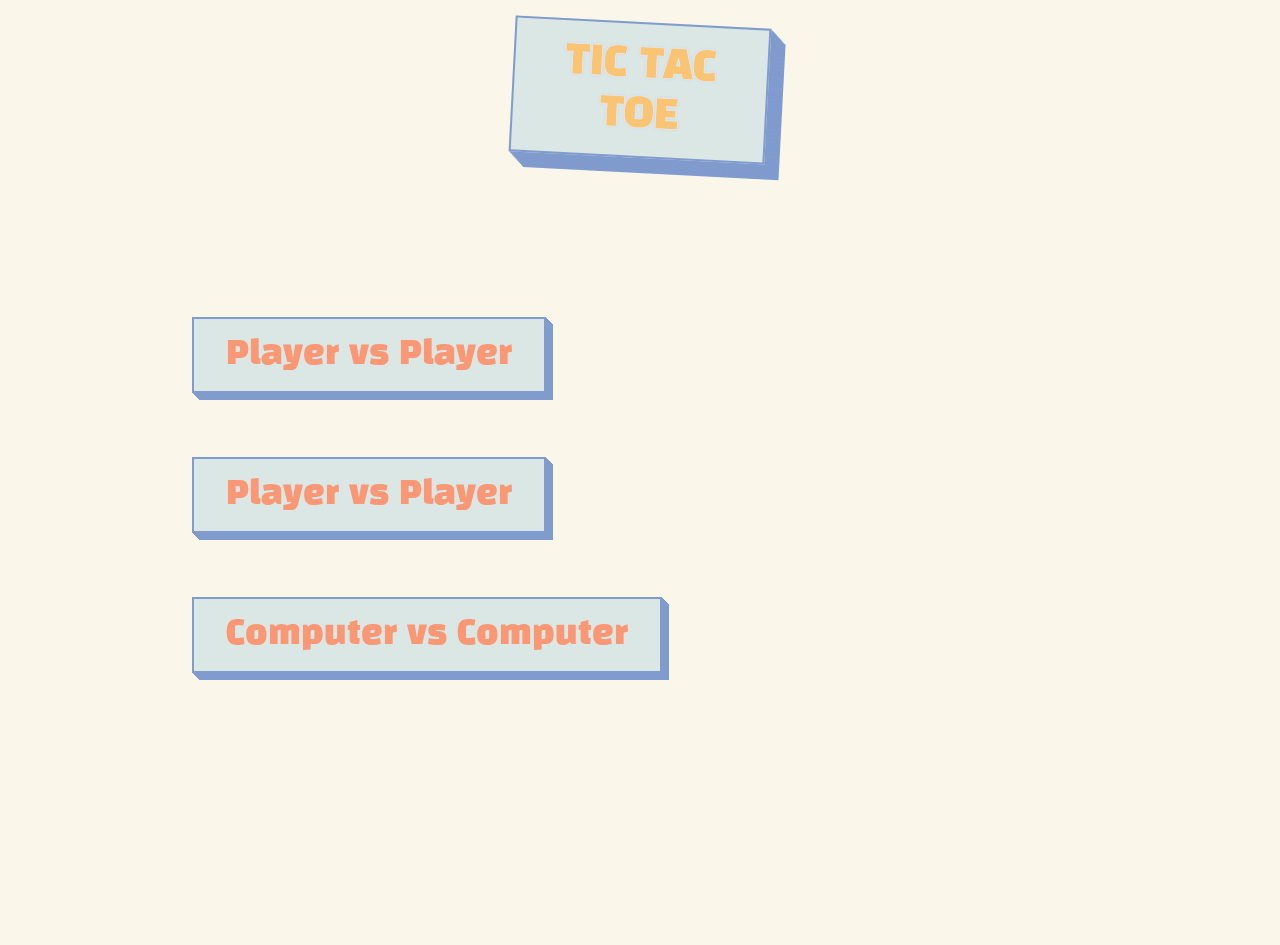
<file: index.html>
<!DOCTYPE html>
<html lang="en">
  <head>
    <meta charset="UTF-8" />
    <meta name="viewport" content="width=device-width, initial-scale=1.0" />
    <title>Document</title>
    <link rel="stylesheet" href="./css/index.css" />
    <script type="module" defer src="./js/index.js"></script>
  </head>
  <body>
    <header>
      <nav id="nav">
        <ul>
          <li>TIC TAC TOE</li>
        </ul>
      </nav>
    </header>
    <main>
      <div class="jeux">
        <a href="./jeux.html">Player vs Player</a>
      </div>
      <div class="jeux">
        <a href="./jeuxJcC.html">Player vs Player</a>
      </div>
      <div class="jeux">Computer vs Computer</div>
    </main>
  </body>
</html>
</file>
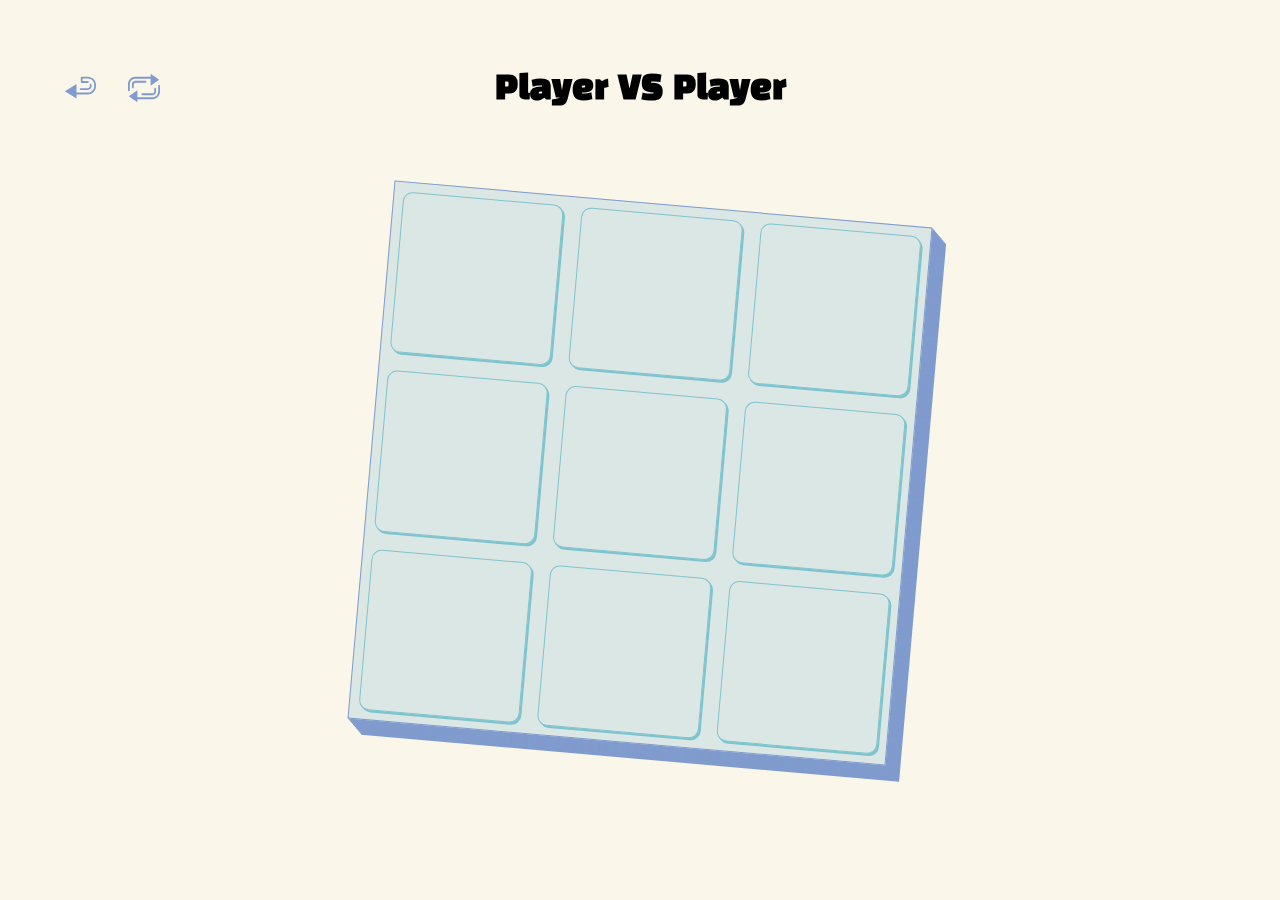
<file: jeux.html>
<!DOCTYPE html>
<html lang="en">
  <head>
    <meta charset="UTF-8" />
    <meta name="viewport" content="width=device-width, initial-scale=1.0" />
    <title>Document</title>
    <link rel="stylesheet" href="./css/jeux.css" />
    <script type="module" defer src="./js/jeux.js"></script>
  </head>
  <body>
    <header>
      <nav>
        <ul>
          <li>
            <a href="./index.html" class="buttonGames">
              <svg
                height="24"
                width="24"
                viewBox="0 0 512 512"
                xmlns="http://www.w3.org/2000/svg"
              >
                <g>
                  <path
                    d="M382.795,358.347h-263.03c-7.958,0-14.411-6.452-14.411-14.411s6.453-14.411,14.411-14.411h263.029
                    c55.352,0,100.384-45.032,100.384-100.384v-25.501c0-55.352-45.032-100.384-100.384-100.384h-84.939v42.04h84.939
                    c7.958,0,14.411,6.452,14.411,14.411s-6.453,14.411-14.411,14.411h-99.349c-7.958,0-14.411-6.452-14.411-14.411V88.846
                    c0-7.959,6.453-14.411,14.411-14.411h99.349c71.243,0,129.205,57.961,129.205,129.205v25.501
                    C512,300.386,454.038,358.347,382.795,358.347z"
                  />
                  <path
                    d="M382.795,287.487H265.631c-7.958,0-14.411-6.452-14.411-14.411c0-7.959,6.453-14.411,14.411-14.411
                    h117.164c15.728,0,29.523-13.797,29.523-29.523v-25.501c0-7.959,6.453-14.411,14.411-14.411s14.411,6.452,14.411,14.411v25.501
                    C441.139,260.768,414.42,287.487,382.795,287.487z"
                  />
                </g>
                <polygon
                  points="200.171,423.152 14.411,307.407 200.171,191.663"
                />
              </svg>
            </a>
          </li>
          <li>
            <a href="./jeuxJcC.html" class="buttonGames">
              <svg
                height="24"
                width="24"
                viewBox="0 0 512 512"
                xmlns="http://www.w3.org/2000/svg"
              >
                <g>
                  <path
                    d="M14.519,304.842C6.502,304.842,0,298.34,0,290.323v-95.425C0,130.248,52.598,77.65,117.248,77.65
                    h309.611c8.017,0,14.519,6.502,14.519,14.519s-6.502,14.519-14.519,14.519H117.248c-48.639,0-88.21,39.572-88.21,88.21v95.425
                    C29.038,298.342,22.536,304.842,14.519,304.842z"
                  />
                  <path
                    d="M77.932,261.282c-8.017,0-14.519-6.502-14.519-14.519V194.9c0-29.182,24.653-53.835,53.835-53.835
                    h164.556c8.017,0,14.519,6.502,14.519,14.519s-6.502,14.519-14.519,14.519H117.248c-13.211,0-24.797,11.586-24.797,24.797v51.863
                    C92.451,254.78,85.95,261.282,77.932,261.282z"
                  />
                </g>
                <polygon
                  points="361.627,29.659 497.481,124.86 361.627,220.063"
                />
                <g>
                  <path
                    d="M394.752,434.352H85.141c-8.017,0-14.519-6.502-14.519-14.519c0-8.017,6.502-14.519,14.519-14.519
                    h309.611c48.639,0,88.21-39.572,88.21-88.21v-95.425c0-8.017,6.502-14.519,14.519-14.519S512,213.661,512,221.679v95.425
                    C512,381.754,459.402,434.352,394.752,434.352z"
                  />
                  <path
                    d="M394.752,370.938H230.196c-8.017,0-14.519-6.502-14.519-14.519c0-8.017,6.502-14.519,14.519-14.519
                    h164.556c13.211,0,24.797-11.586,24.797-24.797V265.24c0-8.017,6.502-14.519,14.519-14.519c8.017,0,14.519,6.502,14.519,14.519
                    v51.863C448.587,346.284,423.932,370.938,394.752,370.938z"
                  />
                </g>
                <polygon
                  points="150.372,482.344 14.519,387.142 150.372,291.94"
                />
              </svg>
            </a>
          </li>
        </ul>
      </nav>
      <h1>Player VS Player</h1>
    </header>
    <main>
      <h1></h1>
      <div id="box">
        <div class="tile" data-x="0" data-y="0"></div>
        <div class="tile" data-x="0" data-y="1"></div>
        <div class="tile" data-x="0" data-y="2"></div>
        <div class="tile" data-x="1" data-y="0"></div>
        <div class="tile" data-x="1" data-y="1"></div>
        <div class="tile" data-x="1" data-y="2"></div>
        <div class="tile" data-x="2" data-y="0"></div>
        <div class="tile" data-x="2" data-y="1"></div>
        <div class="tile" data-x="2" data-y="2"></div>
      </div>
    </main>
  </body>
</html>
</file>
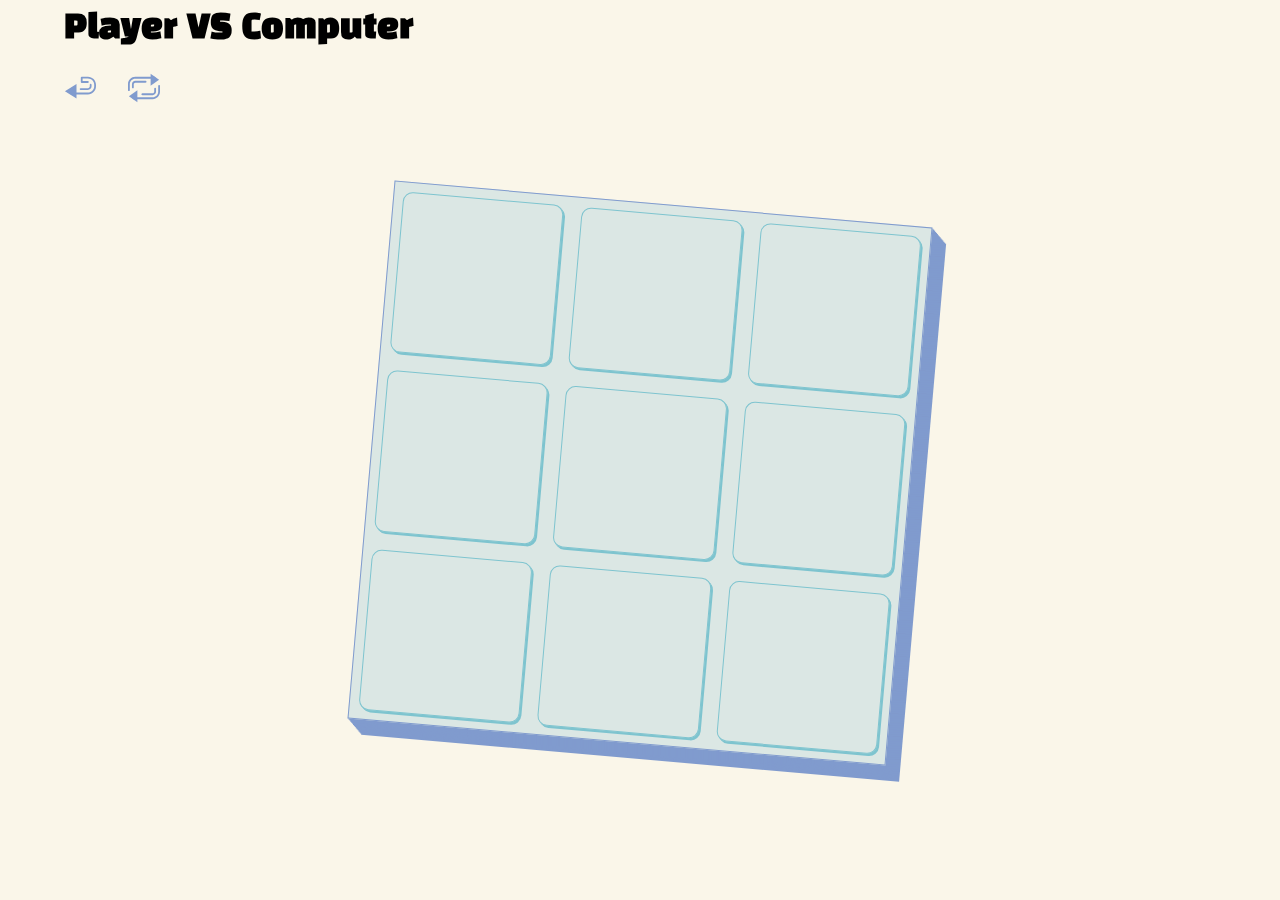
<file: jeuxJcC.html>
<!DOCTYPE html>
<html lang="en">
  <head>
    <meta charset="UTF-8" />
    <meta name="viewport" content="width=device-width, initial-scale=1.0" />
    <title>Document</title>
    <link rel="stylesheet" href="./css/jeux.css" />
    <script type="module" defer src="./js/JcC.js"></script>
  </head>
  <body>
    <header>
      <nav>
        <ul>
          <li>
            <a href="./index.html" class="buttonGames">
              <svg height="24" width="24" viewBox="0 0 512 512" xmlns="http://www.w3.org/2000/svg">
                <g>
                  <path d="M382.795,358.347h-263.03c-7.958,0-14.411-6.452-14.411-14.411s6.453-14.411,14.411-14.411h263.029
                    c55.352,0,100.384-45.032,100.384-100.384v-25.501c0-55.352-45.032-100.384-100.384-100.384h-84.939v42.04h84.939
                    c7.958,0,14.411,6.452,14.411,14.411s-6.453,14.411-14.411,14.411h-99.349c-7.958,0-14.411-6.452-14.411-14.411V88.846
                    c0-7.959,6.453-14.411,14.411-14.411h99.349c71.243,0,129.205,57.961,129.205,129.205v25.501
                    C512,300.386,454.038,358.347,382.795,358.347z"/>
                  <path d="M382.795,287.487H265.631c-7.958,0-14.411-6.452-14.411-14.411c0-7.959,6.453-14.411,14.411-14.411
                    h117.164c15.728,0,29.523-13.797,29.523-29.523v-25.501c0-7.959,6.453-14.411,14.411-14.411s14.411,6.452,14.411,14.411v25.501
                    C441.139,260.768,414.42,287.487,382.795,287.487z"/>
                </g>
                <polygon points="200.171,423.152 14.411,307.407 200.171,191.663"/>
              </svg>
            </a>
          </li>
          <li>
            <a href="./jeuxJcC.html" class="buttonGames">
              <svg height="24" width="24" viewBox="0 0 512 512" xmlns="http://www.w3.org/2000/svg">
                <g>
                  <path d="M14.519,304.842C6.502,304.842,0,298.34,0,290.323v-95.425C0,130.248,52.598,77.65,117.248,77.65
                    h309.611c8.017,0,14.519,6.502,14.519,14.519s-6.502,14.519-14.519,14.519H117.248c-48.639,0-88.21,39.572-88.21,88.21v95.425
                    C29.038,298.342,22.536,304.842,14.519,304.842z"/>
                  <path d="M77.932,261.282c-8.017,0-14.519-6.502-14.519-14.519V194.9c0-29.182,24.653-53.835,53.835-53.835
                    h164.556c8.017,0,14.519,6.502,14.519,14.519s-6.502,14.519-14.519,14.519H117.248c-13.211,0-24.797,11.586-24.797,24.797v51.863
                    C92.451,254.78,85.95,261.282,77.932,261.282z"/>
                </g>
                <polygon points="361.627,29.659 497.481,124.86 361.627,220.063"/>
                <g>
                  <path d="M394.752,434.352H85.141c-8.017,0-14.519-6.502-14.519-14.519c0-8.017,6.502-14.519,14.519-14.519
                    h309.611c48.639,0,88.21-39.572,88.21-88.21v-95.425c0-8.017,6.502-14.519,14.519-14.519S512,213.661,512,221.679v95.425
                    C512,381.754,459.402,434.352,394.752,434.352z"/>
                  <path d="M394.752,370.938H230.196c-8.017,0-14.519-6.502-14.519-14.519c0-8.017,6.502-14.519,14.519-14.519
                    h164.556c13.211,0,24.797-11.586,24.797-24.797V265.24c0-8.017,6.502-14.519,14.519-14.519c8.017,0,14.519,6.502,14.519,14.519
                    v51.863C448.587,346.284,423.932,370.938,394.752,370.938z"/>
                </g>
                <polygon points="150.372,482.344 14.519,387.142 150.372,291.94"/>
              </svg>
            </a>
          </li>
        </ul>
      </nav>
      <h1 class="logo">Player VS Computer</h1>
    </header>
    <main>
      <h1></h1>
      <div id="box">
        <div class="tile" data-x="0" data-y="0"></div>
        <div class="tile" data-x="0" data-y="1"></div>
        <div class="tile" data-x="0" data-y="2"></div>
        <div class="tile" data-x="1" data-y="0"></div>
        <div class="tile" data-x="1" data-y="1"></div>
        <div class="tile" data-x="1" data-y="2"></div>
        <div class="tile" data-x="2" data-y="0"></div>
        <div class="tile" data-x="2" data-y="1"></div>
        <div class="tile" data-x="2" data-y="2"></div>
      </div>
    </main>
  </body>
</html>
</file>
<file: css/index.css>
@import "./charte.css";

header {
  display: flex;
  height: 20vh;
  width: 100%;
  position: fixed;
  justify-content: center;
  align-items: center;
  text-align: center;
}
header nav {
  position: relative;
  width: 20%;
  padding: 1rem 2rem;
  font-family: var(--font-main);
  font-size: 2.5rem;
  text-shadow: 0 0 1px white, 0 0 2px white, 0 0 3px var(--color-logo);
  background-color: var(--color-box);
  border: 2px solid var(--color-underline);
  box-shadow: var(--main-boxShadow);
  transform: rotate(3deg);
}
header nav ul li {
  color: var(--color-o);
}

body {
  display: flex;
  justify-content: center;
}
main {
  font-family: var(--font-main);
  position: absolute;
  display: flex;
  justify-content: center;
  flex-direction: column;
  align-items: flex-start;
  text-align: left;
  top: 5%;
  gap: 4rem;
  width: 70%;
  height: 100vh;
  font-size: 2rem;
}
main div {
  padding: 1rem 2rem;
}

.jeux {
  border: 2px solid var(--color-underline);
  background-color: var(--color-box);
  box-shadow: var(--jeux1-boxShadow);
  color: var(--color-x);
}
</file>
<file: css/jeux.css>
@import "./charte.css";
header {
  position: relative;
  display: flex;
  height: 20vh;
  width: 100%;
  font-family: var(--font-main);
  position: fixed;
  justify-content: center;
  align-items: center;
}
header nav {
  position: absolute;
  left: 5%;
}

header nav ul {
  display: flex;
  gap: 2rem;
}

main {
  height: 100vh;
}

.logo {
  position: absolute;
  top: 5%;
  left: 5%;
  font-size: 2rem;
  font-family: var(--font-main);
  color: var(--color-hover);
}

#box {
  display: flex;
  justify-content: space-around;
  align-items: center;
  flex-wrap: wrap;
  height: 60vh;
  width: 60vh;
  border: 1px solid var(--color-underline);
  transform: rotate(5deg);
  box-shadow: var(--main-boxShadow);
  background-color: var(--color-box);
  margin-top: 5vh;
}
#box div {
  display: flex;
  justify-content: center;
  align-items: center;
  text-align: center;
  width: 30%;
  height: 30%;
  border: 1px solid var(--color-underline-second);
  border-radius: 10px;
  box-shadow: var(--tile-boxShadow);
  transition: box-shadow 0.2s, transform 0.2s, background-color 0.2s;
  font-family: var(--font-main);
  color: var(--color-hover);
  font-size: 10rem;
  cursor: pointer;
}

main h1 {
  display: none;
  position: absolute;
  z-index: 1;
  font-size: 6rem;
  font-family: var(--font-main);
  text-shadow: var(--letter-shadow);
  transform: rotate(5deg);
  border: 1px solid var(--color-win);
  padding: 1rem 2rem;
  box-shadow: var(--win-boxShadow);
  background-color: var(--color-winBg);
}

.O {
  color: var(--color-o);
}

.X {
  color: var(--color-x);
}

.buttonGames svg {
  width: 2rem;
  height: 2rem;
  fill: var(--color-underline);
  transition: transform 0.2s ease;
}

.buttonGames svg:hover {
  transform: scale(1.1);
}
</file>
